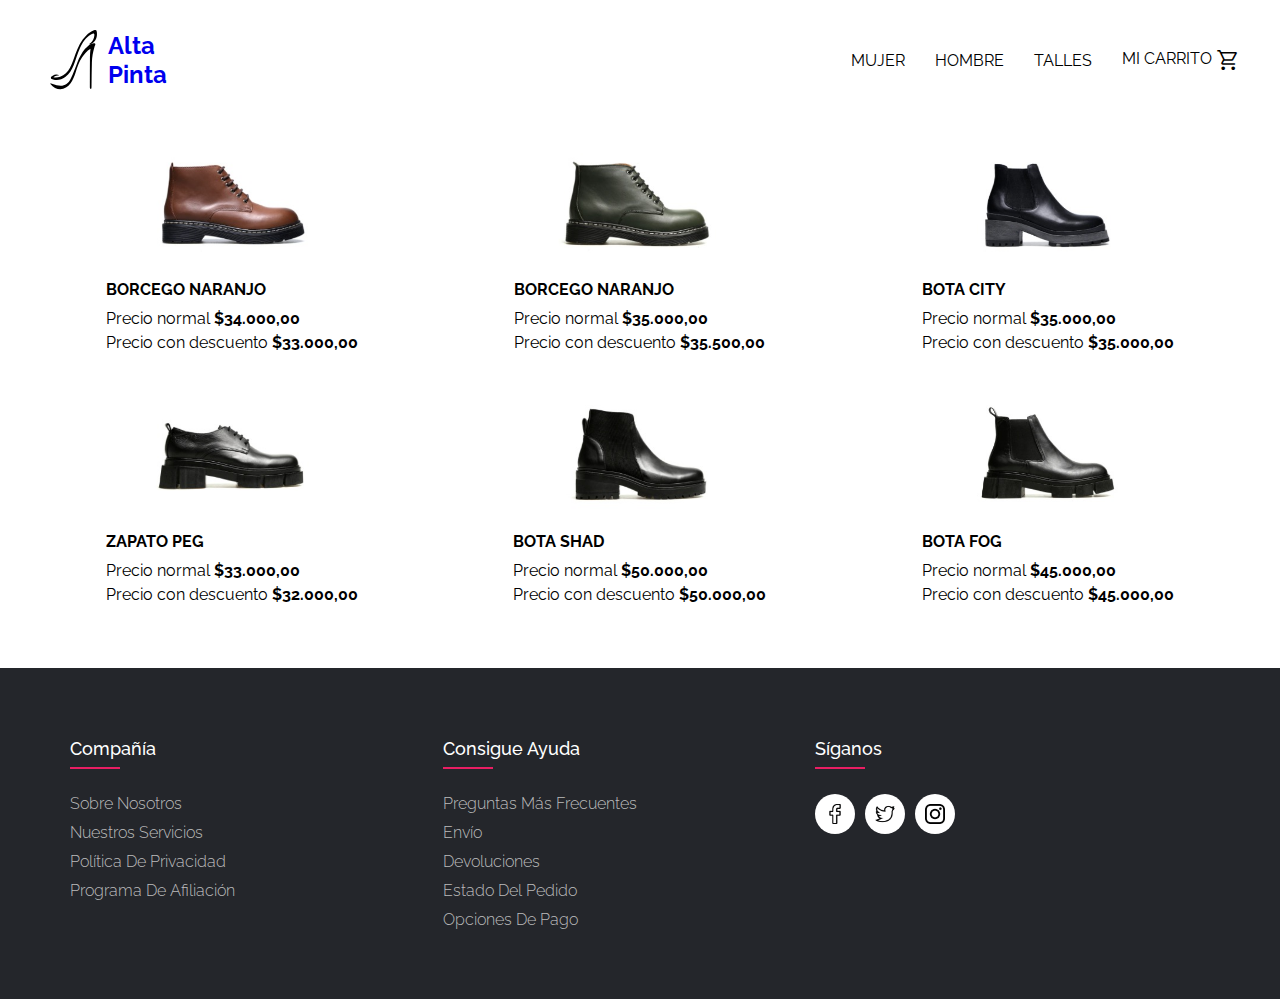
<file: productos/botas.html>
<!DOCTYPE html>
<html lang="en">
<head>
    <meta charset="UTF-8">
    <meta http-equiv="X-UA-Compatible" content="IE=edge">
    <meta name="viewport" content="width=device-width, initial-scale=1.0">
    <link rel="preconnect" href="https://fonts.googleapis.com">
    <link rel="preconnect" href="https://fonts.gstatic.com" crossorigin>
    <link href="https://fonts.googleapis.com/css2?family=Raleway&family=Roboto&display=swap" rel="stylesheet">
    <link rel="stylesheet" href="https://fonts.googleapis.com/css2?family=Material+Symbols+Outlined:opsz,wght,FILL,GRAD@20..48,100..700,0..1,-50..200" /> 
    <link rel="stylesheet" href="../assets/css/global.css">
    <link rel="stylesheet" href="../assets/css/header.css">
    <link rel="stylesheet" href="../assets/css/products.css">
    <link rel="stylesheet" href="../assets/css/footer.css">
    <title>Alta pinta zapateria</title>
</head>
<body>
  <header class="header-container">
    <span class="button-toggle material-symbols-outlined" id="buttonmnu" onclick="toggleButton(true)">MENU</span>
    <nav class="nav-container">
        <span class="material-symbols-outlined close-button" onclick="toggleButton(false)">CLOSE</span>
        <a href="../index.html" class="logo-container">
            <img src="../assets/logo/logo.svg" alt="Logo">
            <h6>Alta Pinta</h6>
        </a>

        <ul class="nav-ul">
            <li class="items">
                <a href="./mujer.html" class="items-a">MUJER</a>
            </li>
            <li class="items">
                <a href="./hombre.html" class="items-a">HOMBRE</a>
            </li>
            <li class="items">
                <a href="#" class="items-a">TALLES</a>
            </li>
            <li class="items">
                <a href="#" class="items-a">MI CARRITO</a>   
                <span class="material-symbols-outlined">
                    shopping_cart
                </span>
            </li>
        </ul>
    </nav>
</header>
     
      
  <main class="main-container">
    <section class="grid-products-container">
      <article class="product-item">
          <img src="../assets/imagenes/boots/boot1.jpeg" alt="BOTA SHAD">
          <div class="product-info"> 
            <span class="prod-title">BORCEGO NARANJO</span>
              <div> 
                <p>Precio normal  <span class="price">$34.000,00</span></p>
                <p>Precio con descuento <span class="price-desc">$33.000,00</span></p>
              </div> 
            </div>
      </article>

      <article class="product-item">
          <img src="../assets/imagenes/boots/boot2.jpeg" alt="BOTA SHAD">
          <div class="product-info"> 
            <span class="prod-title">BORCEGO NARANJO</span>
              <div> 
                <p>Precio normal  <span class="price">$35.000,00</span></p>
                <p>Precio con descuento <span class="price-desc">$35.500,00</span></p>
              </div> 
            </div>
      </article>

      <article class="product-item">
          <img src="../assets/imagenes/boots/boot3.jpeg" alt="BOTA SHAD">
          <div class="product-info"> 
            <span class="prod-title">BOTA CITY</span>
              <div> 
                <p>Precio normal  <span class="price">$35.000,00</span></p>
                <p>Precio con descuento <span class="price-desc">$35.000,00</span></p>
              </div> 
            </div>
      </article>

      <article class="product-item">
          <img src="../assets/imagenes/boots/boot4.jpeg" alt="BOTA SHAD">
          <div class="product-info"> 
            <span class="prod-title">ZAPATO PEG</span>
              <div> 
                <p>Precio normal  <span class="price">$33.000,00</span></p>
                <p>Precio con descuento <span class="price-desc">$32.000,00</span></p>
              </div> 
            </div>
      </article>

      <article class="product-item">
          <img src="../assets/imagenes/boots/boot5.jpeg" alt="BOTA SHAD">
          <div class="product-info"> 
            <span class="prod-title">BOTA SHAD</span>
              <div> 
                <p>Precio normal  <span class="price">$50.000,00</span></p>
                <p>Precio con descuento <span class="price-desc">$50.000,00</span></p>
              </div> 
            </div>
      </article>

      <article class="product-item">
          <img src="../assets/imagenes/boots/boot6.jpeg" alt="BOTA SHAD">
          <div class="product-info"> 
            <span class="prod-title">BOTA FOG</span>
              <div> 
                <p>Precio normal  <span class="price">$45.000,00</span></p>
                <p>Precio con descuento <span class="price-desc">$45.000,00</span></p>
              </div> 
            </div>
      </article>
    </section>
  </main>
       
  <footer class="footer">
    <div class="container-footer">
     <div class="row">
       <div class="footer-col">
         <h4>Compañía</h4>
         <ul>
           <li><a href="#">Sobre nosotros</a></li>
           <li><a href="#">Nuestros servicios</a></li>
           <li><a href="#">Política de privacidad</a></li>
           <li><a href="#">Programa de afiliación</a></li>
         </ul>
       </div>
       <div class="footer-col">
         <h4>Consigue ayuda</h4>
         <ul>
           <li><a href="#">Preguntas más frecuentes</a></li>
           <li><a href="#">Envío</a></li>
           <li><a href="#">Devoluciones</a></li>
           <li><a href="#">Estado del pedido</a></li>
           <li><a href="#">Opciones de pago</a></li>
         </ul>
       </div>
       <div class="footer-col">
         <h4>Síganos</h4>
         <div class="social-links">
           <a href="#"><img src="../assets/icons/facebook.png"  width="20" height="20"/></a>
           <a href="#"><img src="../assets/icons/twitter.png"  width="20" height="20"/></a>
           <a href="#"><img src="../assets/icons/instagram.png"  width="20" height="20"/></a>
         </div>
       </div>
     </div>
    </div>
 </footer>
</body>
<script src="../js/index.js"></script>
</html>
</file>
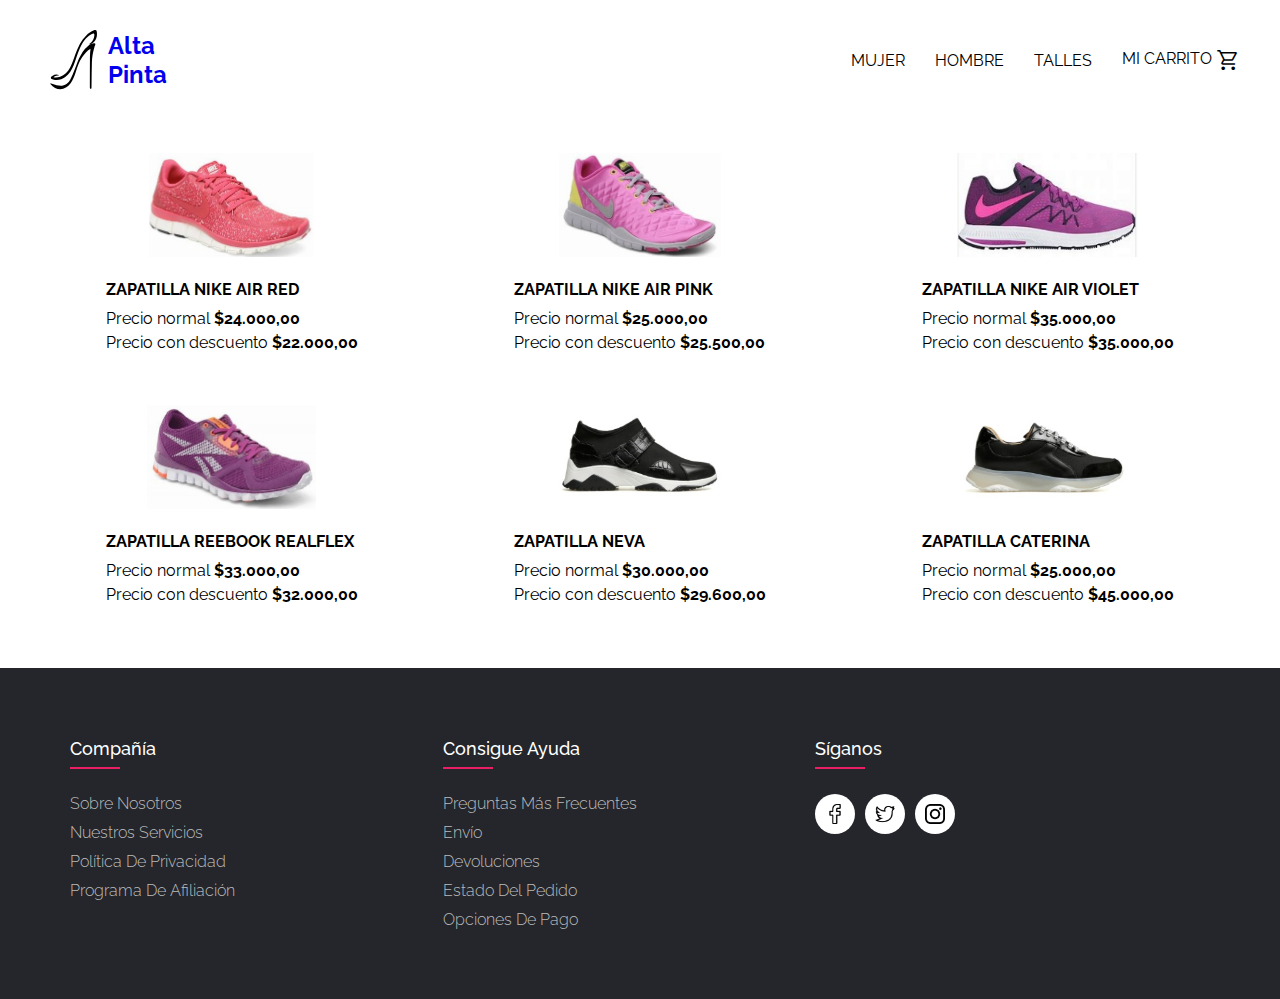
<file: productos/deportes.html>
<!DOCTYPE html>
<html lang="en">
<head>
    <meta charset="UTF-8">
    <meta http-equiv="X-UA-Compatible" content="IE=edge">
    <meta name="viewport" content="width=device-width, initial-scale=1.0">
    <link rel="preconnect" href="https://fonts.googleapis.com">
    <link rel="preconnect" href="https://fonts.gstatic.com" crossorigin>
    <link href="https://fonts.googleapis.com/css2?family=Raleway&family=Roboto&display=swap" rel="stylesheet">
    <link rel="stylesheet" href="https://fonts.googleapis.com/css2?family=Material+Symbols+Outlined:opsz,wght,FILL,GRAD@20..48,100..700,0..1,-50..200" /> 
    <link rel="stylesheet" href="../assets/css/global.css">
    <link rel="stylesheet" href="../assets/css/header.css">
    <link rel="stylesheet" href="../assets/css/products.css">
    <link rel="stylesheet" href="../assets/css/footer.css">
    <title>Alta pinta zapateria</title>
</head>
<body>
  <header class="header-container">
    <span class="button-toggle material-symbols-outlined" id="buttonmnu" onclick="toggleButton(true)">MENU</span>
    <nav class="nav-container">
        <span class="material-symbols-outlined close-button" onclick="toggleButton(false)">CLOSE</span>
        <a href="../index.html" class="logo-container">
            <img src="../assets/logo/logo.svg" alt="Logo">
            <h6>Alta Pinta</h6>
        </a>

        <ul class="nav-ul">
            <li class="items">
                <a href="./mujer.html" class="items-a">MUJER</a>
            </li>
            <li class="items">
                <a href="./hombre.html" class="items-a">HOMBRE</a>
            </li>
            <li class="items">
                <a href="#" class="items-a">TALLES</a>
            </li>
            <li class="items">
                <a href="#" class="items-a">MI CARRITO</a>   
                <span class="material-symbols-outlined">
                    shopping_cart
                </span>
            </li>
        </ul>
    </nav>
</header>
     
      
  <main class="main-container">
    <section class="grid-products-container">
      <article class="product-item">
          <img src="../assets/imagenes/deportes/deporte1.jpeg" alt="BOTA SHAD">
          <div class="product-info"> 
            <span class="prod-title">ZAPATILLA NIKE AIR RED</span>
              <div> 
                <p>Precio normal  <span class="price">$24.000,00</span></p>
                <p>Precio con descuento <span class="price-desc">$22.000,00</span></p>
              </div> 
            </div>
      </article>

      <article class="product-item">
          <img src="../assets/imagenes/deportes/deporte2.jpeg" alt="BOTA SHAD">
          <div class="product-info"> 
            <span class="prod-title">ZAPATILLA NIKE AIR PINK</span>
              <div> 
                <p>Precio normal  <span class="price">$25.000,00</span></p>
                <p>Precio con descuento <span class="price-desc">$25.500,00</span></p>
              </div> 
            </div>
      </article>

      <article class="product-item">
          <img src="../assets/imagenes/deportes/deporte3.jpeg" alt="BOTA SHAD">
          <div class="product-info"> 
            <span class="prod-title">ZAPATILLA NIKE AIR VIOLET</span>
              <div> 
                <p>Precio normal  <span class="price">$35.000,00</span></p>
                <p>Precio con descuento <span class="price-desc">$35.000,00</span></p>
              </div> 
            </div>
      </article>

      <article class="product-item">
          <img src="../assets/imagenes/deportes/deporte4.jpeg" alt="BOTA SHAD">
          <div class="product-info"> 
            <span class="prod-title">ZAPATILLA REEBOOK REALFLEX</span>
              <div> 
                <p>Precio normal  <span class="price">$33.000,00</span></p>
                <p>Precio con descuento <span class="price-desc">$32.000,00</span></p>
              </div> 
            </div>
      </article>

      <article class="product-item">
          <img src="../assets/imagenes/deportes/deporte5.jpeg" alt="BOTA SHAD">
          <div class="product-info"> 
            <span class="prod-title">ZAPATILLA NEVA</span>
              <div> 
                <p>Precio normal  <span class="price">$30.000,00</span></p>
                <p>Precio con descuento <span class="price-desc">$29.600,00</span></p>
              </div> 
            </div>
      </article>

      <article class="product-item">
          <img src="../assets/imagenes/deportes/deporte6.jpeg" alt="BOTA SHAD">
          <div class="product-info"> 
            <span class="prod-title">ZAPATILLA CATERINA</span>
              <div> 
                <p>Precio normal  <span class="price">$25.000,00</span></p>
                <p>Precio con descuento <span class="price-desc">$45.000,00</span></p>
              </div> 
            </div>
      </article>
    </section>
  </main>
       
  <footer class="footer">
    <div class="container-footer">
     <div class="row">
       <div class="footer-col">
         <h4>Compañía</h4>
         <ul>
           <li><a href="#">Sobre nosotros</a></li>
           <li><a href="#">Nuestros servicios</a></li>
           <li><a href="#">Política de privacidad</a></li>
           <li><a href="#">Programa de afiliación</a></li>
         </ul>
       </div>
       <div class="footer-col">
         <h4>Consigue ayuda</h4>
         <ul>
           <li><a href="#">Preguntas más frecuentes</a></li>
           <li><a href="#">Envío</a></li>
           <li><a href="#">Devoluciones</a></li>
           <li><a href="#">Estado del pedido</a></li>
           <li><a href="#">Opciones de pago</a></li>
         </ul>
       </div>
       <div class="footer-col">
         <h4>Síganos</h4>
         <div class="social-links">
           <a href="#"><img src="../assets/icons/facebook.png"  width="20" height="20"/></a>
           <a href="#"><img src="../assets/icons/twitter.png"  width="20" height="20"/></a>
           <a href="#"><img src="../assets/icons/instagram.png"  width="20" height="20"/></a>
         </div>
       </div>
     </div>
    </div>
 </footer>
</body>
<script src="../js/index.js"></script>
</html>
</file>
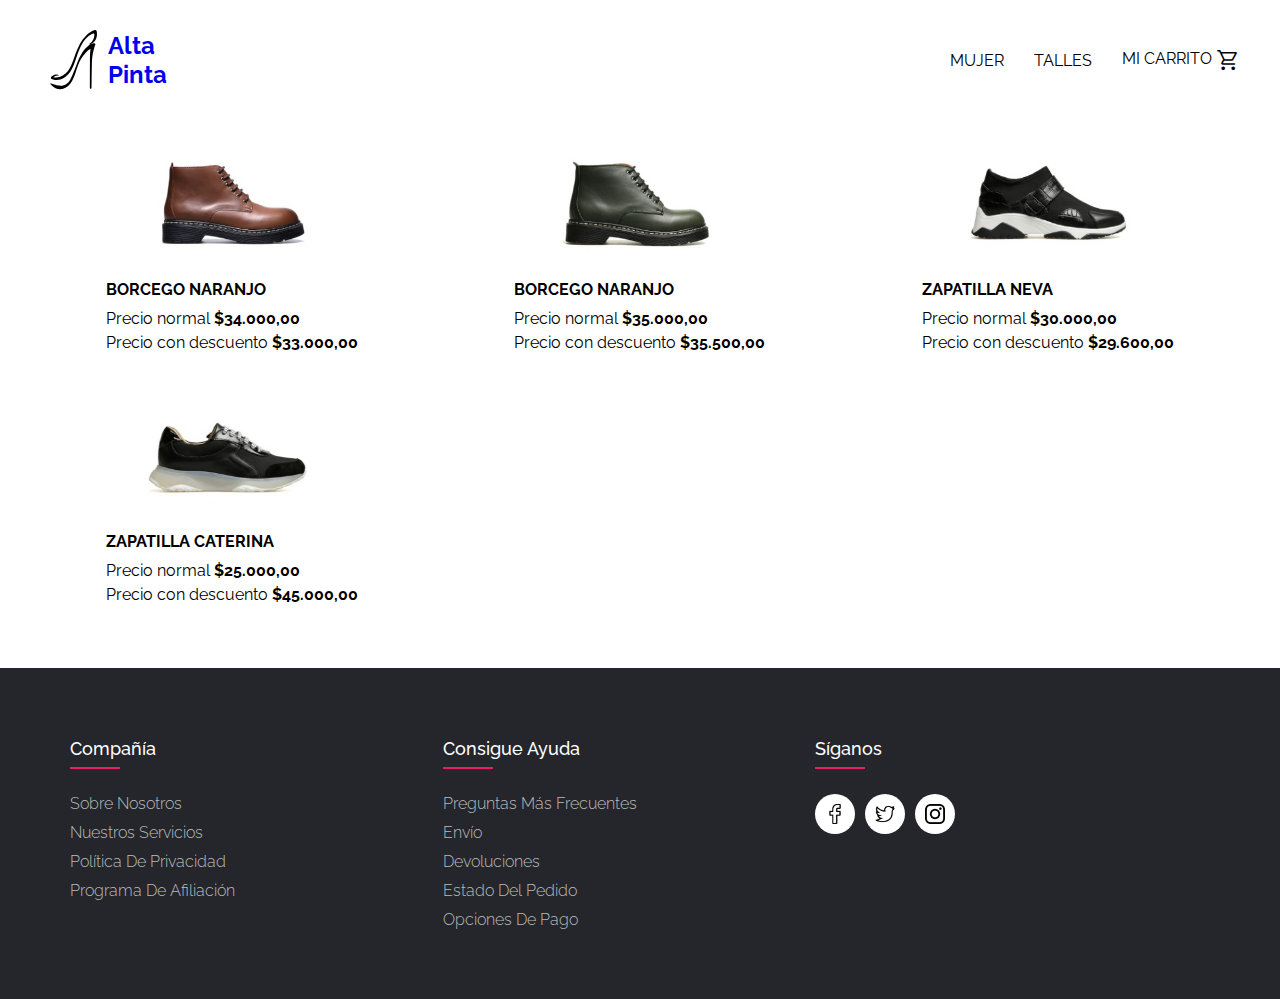
<file: productos/hombre.html>
<!DOCTYPE html>
<html lang="en">
<head>
    <meta charset="UTF-8">
    <meta http-equiv="X-UA-Compatible" content="IE=edge">
    <meta name="viewport" content="width=device-width, initial-scale=1.0">
    <link rel="preconnect" href="https://fonts.googleapis.com">
    <link rel="preconnect" href="https://fonts.gstatic.com" crossorigin>
    <link href="https://fonts.googleapis.com/css2?family=Raleway&family=Roboto&display=swap" rel="stylesheet">
    <link rel="stylesheet" href="https://fonts.googleapis.com/css2?family=Material+Symbols+Outlined:opsz,wght,FILL,GRAD@20..48,100..700,0..1,-50..200" /> 
    <link rel="stylesheet" href="../assets/css/global.css">
    <link rel="stylesheet" href="../assets/css/header.css">
    <link rel="stylesheet" href="../assets/css/products.css">
    <link rel="stylesheet" href="../assets/css/footer.css">
    <title>Alta pinta zapateria</title>
</head>
<body>
  <header class="header-container">
    <span class="button-toggle material-symbols-outlined" id="buttonmnu" onclick="toggleButton(true)">MENU</span>
    <nav class="nav-container">
        <span class="material-symbols-outlined close-button" onclick="toggleButton(false)">CLOSE</span>
        <a href="../index.html" class="logo-container">
            <img src="../assets/logo/logo.svg" alt="Logo">
            <h6>Alta Pinta</h6>
        </a>

        <ul class="nav-ul">
            <li class="items">
                <a href="./mujer.html" class="items-a">MUJER</a>
            </li>
            <li class="items">
                <a href="#" class="items-a">TALLES</a>
            </li>
            <li class="items">
                <a href="#" class="items-a">MI CARRITO</a>   
                <span class="material-symbols-outlined">
                    shopping_cart
                </span>
            </li>
        </ul>
    </nav>
</header>
     
      
  <main class="main-container">
    <section class="grid-products-container">
        <article class="product-item">
            <img src="../assets/imagenes/boots/boot1.jpeg" alt="BOTA SHAD">
            <div class="product-info"> 
              <span class="prod-title">BORCEGO NARANJO</span>
                <div> 
                  <p>Precio normal  <span class="price">$34.000,00</span></p>
                  <p>Precio con descuento <span class="price-desc">$33.000,00</span></p>
                </div> 
              </div>
        </article>
  
        <article class="product-item">
            <img src="../assets/imagenes/boots/boot2.jpeg" alt="BOTA SHAD">
            <div class="product-info"> 
              <span class="prod-title">BORCEGO NARANJO</span>
                <div> 
                  <p>Precio normal  <span class="price">$35.000,00</span></p>
                  <p>Precio con descuento <span class="price-desc">$35.500,00</span></p>
                </div> 
              </div>
        </article>

      <article class="product-item">
          <img src="../assets/imagenes/deportes/deporte5.jpeg" alt="BOTA SHAD">
          <div class="product-info"> 
            <span class="prod-title">ZAPATILLA NEVA</span>
              <div> 
                <p>Precio normal  <span class="price">$30.000,00</span></p>
                <p>Precio con descuento <span class="price-desc">$29.600,00</span></p>
              </div> 
            </div>
      </article>

      <article class="product-item">
          <img src="../assets/imagenes/deportes/deporte6.jpeg" alt="BOTA SHAD">
          <div class="product-info"> 
            <span class="prod-title">ZAPATILLA CATERINA</span>
              <div> 
                <p>Precio normal  <span class="price">$25.000,00</span></p>
                <p>Precio con descuento <span class="price-desc">$45.000,00</span></p>
              </div> 
            </div>
      </article>
    </section>
  </main>
       
  <footer class="footer">
    <div class="container-footer">
     <div class="row">
       <div class="footer-col">
         <h4>Compañía</h4>
         <ul>
           <li><a href="#">Sobre nosotros</a></li>
           <li><a href="#">Nuestros servicios</a></li>
           <li><a href="#">Política de privacidad</a></li>
           <li><a href="#">Programa de afiliación</a></li>
         </ul>
       </div>
       <div class="footer-col">
         <h4>Consigue ayuda</h4>
         <ul>
           <li><a href="#">Preguntas más frecuentes</a></li>
           <li><a href="#">Envío</a></li>
           <li><a href="#">Devoluciones</a></li>
           <li><a href="#">Estado del pedido</a></li>
           <li><a href="#">Opciones de pago</a></li>
         </ul>
       </div>
       <div class="footer-col">
         <h4>Síganos</h4>
         <div class="social-links">
           <a href="#"><img src="../assets/icons/facebook.png"  width="20" height="20"/></a>
           <a href="#"><img src="../assets/icons/twitter.png"  width="20" height="20"/></a>
           <a href="#"><img src="../assets/icons/instagram.png"  width="20" height="20"/></a>
         </div>
       </div>
     </div>
    </div>
 </footer>
</body>
<script src="../js/index.js"></script>
</html>
</file>
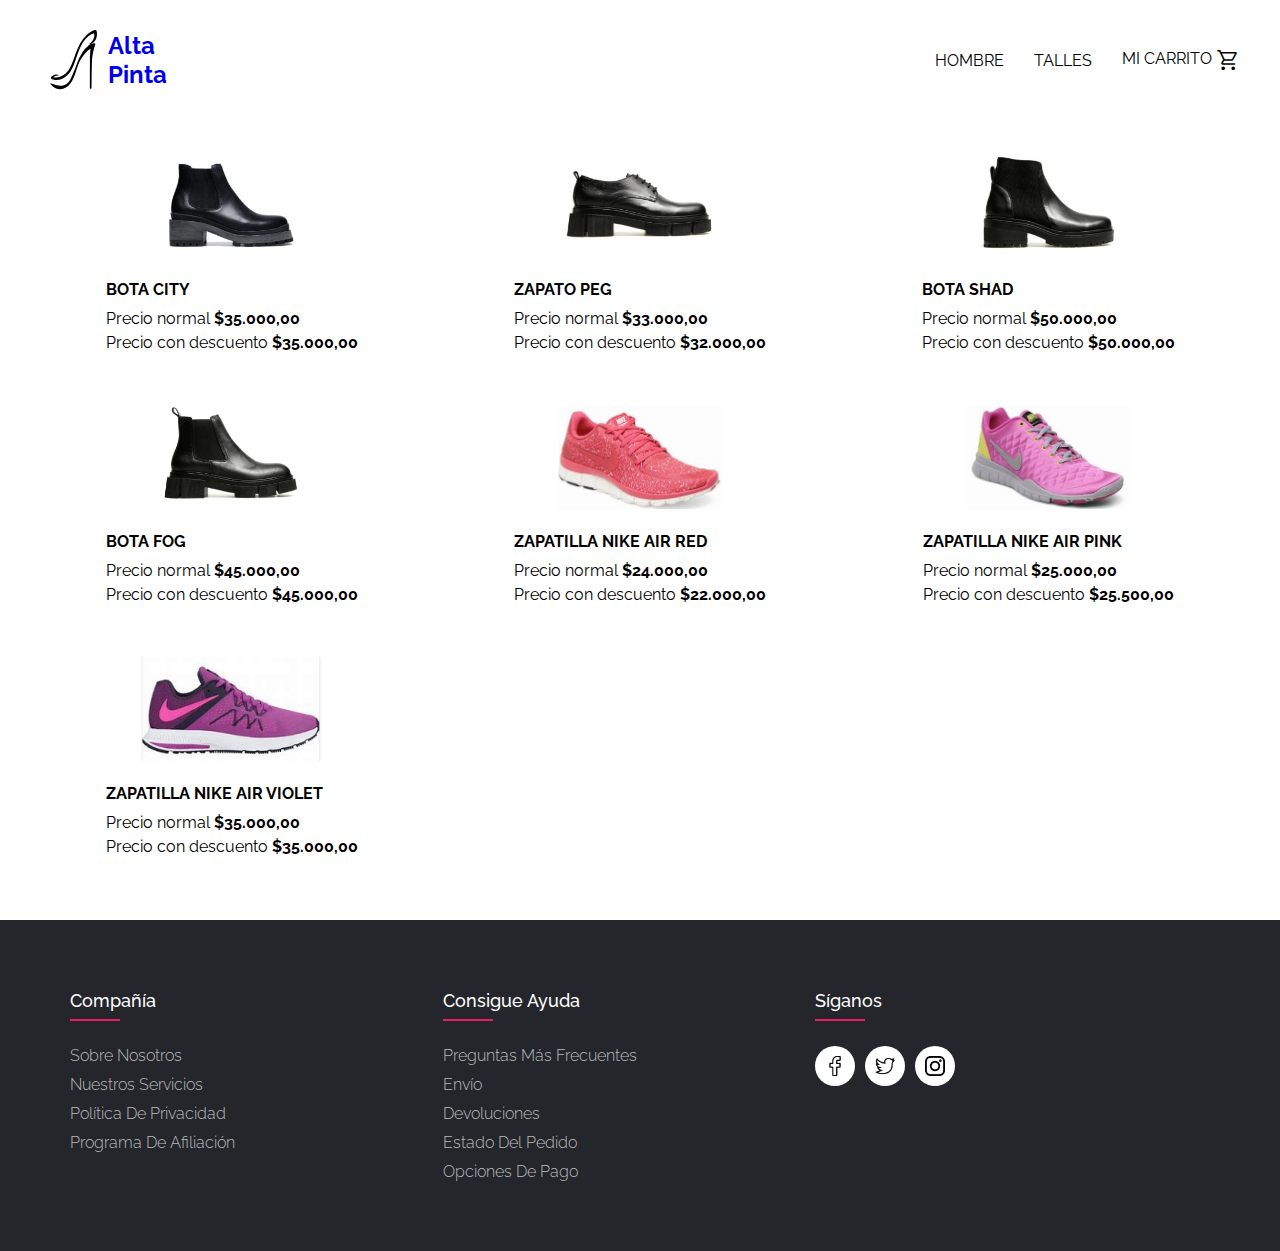
<file: productos/mujer.html>
<!DOCTYPE html>
<html lang="en">
<head>
    <meta charset="UTF-8">
    <meta http-equiv="X-UA-Compatible" content="IE=edge">
    <meta name="viewport" content="width=device-width, initial-scale=1.0">
    <link rel="preconnect" href="https://fonts.googleapis.com">
    <link rel="preconnect" href="https://fonts.gstatic.com" crossorigin>
    <link href="https://fonts.googleapis.com/css2?family=Raleway&family=Roboto&display=swap" rel="stylesheet">
    <link rel="stylesheet" href="https://fonts.googleapis.com/css2?family=Material+Symbols+Outlined:opsz,wght,FILL,GRAD@20..48,100..700,0..1,-50..200" /> 
    <link rel="stylesheet" href="../assets/css/global.css">
    <link rel="stylesheet" href="../assets/css/header.css">
    <link rel="stylesheet" href="../assets/css/products.css">
    <link rel="stylesheet" href="../assets/css/footer.css">
    <title>Alta pinta zapateria</title>
</head>
<body>
  <header class="header-container">
    <span class="button-toggle material-symbols-outlined" id="buttonmnu" onclick="toggleButton(true)">MENU</span>
    <nav class="nav-container">
        <span class="material-symbols-outlined close-button" onclick="toggleButton(false)">CLOSE</span>
        <a href="../index.html" class="logo-container">
            <img src="../assets/logo/logo.svg" alt="Logo">
            <h6>Alta Pinta</h6>
        </a>

        <ul class="nav-ul">
            <li class="items">
                <a href="./hombre.html" class="items-a">HOMBRE</a>
            </li>
            <li class="items">
                <a href="#" class="items-a">TALLES</a>
            </li>
            <li class="items">
                <a href="#" class="items-a">MI CARRITO</a>   
                <span class="material-symbols-outlined">
                    shopping_cart
                </span>
            </li>
        </ul>
    </nav>
</header>
     
      
  <main class="main-container">
    <section class="grid-products-container">
      
      <article class="product-item">
        <img src="../assets/imagenes/boots/boot3.jpeg" alt="BOTA SHAD">
        <div class="product-info"> 
          <span class="prod-title">BOTA CITY</span>
            <div> 
              <p>Precio normal  <span class="price">$35.000,00</span></p>
              <p>Precio con descuento <span class="price-desc">$35.000,00</span></p>
            </div> 
          </div>
    </article>

    <article class="product-item">
        <img src="../assets/imagenes/boots/boot4.jpeg" alt="BOTA SHAD">
        <div class="product-info"> 
          <span class="prod-title">ZAPATO PEG</span>
            <div> 
              <p>Precio normal  <span class="price">$33.000,00</span></p>
              <p>Precio con descuento <span class="price-desc">$32.000,00</span></p>
            </div> 
          </div>
    </article>

    <article class="product-item">
        <img src="../assets/imagenes/boots/boot5.jpeg" alt="BOTA SHAD">
        <div class="product-info"> 
          <span class="prod-title">BOTA SHAD</span>
            <div> 
              <p>Precio normal  <span class="price">$50.000,00</span></p>
              <p>Precio con descuento <span class="price-desc">$50.000,00</span></p>
            </div> 
          </div>
    </article>

    <article class="product-item">
        <img src="../assets/imagenes/boots/boot6.jpeg" alt="BOTA SHAD">
        <div class="product-info"> 
          <span class="prod-title">BOTA FOG</span>
            <div> 
              <p>Precio normal  <span class="price">$45.000,00</span></p>
              <p>Precio con descuento <span class="price-desc">$45.000,00</span></p>
            </div> 
          </div>
    </article>

      <article class="product-item">
        <img src="../assets/imagenes/deportes/deporte1.jpeg" alt="BOTA SHAD">
        <div class="product-info"> 
          <span class="prod-title">ZAPATILLA NIKE AIR RED</span>
            <div> 
              <p>Precio normal  <span class="price">$24.000,00</span></p>
              <p>Precio con descuento <span class="price-desc">$22.000,00</span></p>
            </div> 
          </div>
    </article>

    <article class="product-item">
        <img src="../assets/imagenes/deportes/deporte2.jpeg" alt="BOTA SHAD">
        <div class="product-info"> 
          <span class="prod-title">ZAPATILLA NIKE AIR PINK</span>
            <div> 
              <p>Precio normal  <span class="price">$25.000,00</span></p>
              <p>Precio con descuento <span class="price-desc">$25.500,00</span></p>
            </div> 
          </div>
    </article>

    <article class="product-item">
        <img src="../assets/imagenes/deportes/deporte3.jpeg" alt="BOTA SHAD">
        <div class="product-info"> 
          <span class="prod-title">ZAPATILLA NIKE AIR VIOLET</span>
            <div> 
              <p>Precio normal  <span class="price">$35.000,00</span></p>
              <p>Precio con descuento <span class="price-desc">$35.000,00</span></p>
            </div> 
          </div>
    </article>
    </section>
  </main>
       
  <footer class="footer">
    <div class="container-footer">
     <div class="row">
       <div class="footer-col">
         <h4>Compañía</h4>
         <ul>
           <li><a href="#">Sobre nosotros</a></li>
           <li><a href="#">Nuestros servicios</a></li>
           <li><a href="#">Política de privacidad</a></li>
           <li><a href="#">Programa de afiliación</a></li>
         </ul>
       </div>
       <div class="footer-col">
         <h4>Consigue ayuda</h4>
         <ul>
           <li><a href="#">Preguntas más frecuentes</a></li>
           <li><a href="#">Envío</a></li>
           <li><a href="#">Devoluciones</a></li>
           <li><a href="#">Estado del pedido</a></li>
           <li><a href="#">Opciones de pago</a></li>
         </ul>
       </div>
       <div class="footer-col">
         <h4>Síganos</h4>
         <div class="social-links">
           <a href="#"><img src="../assets/icons/facebook.png"  width="20" height="20"/></a>
           <a href="#"><img src="../assets/icons/twitter.png"  width="20" height="20"/></a>
           <a href="#"><img src="../assets/icons/instagram.png"  width="20" height="20"/></a>
         </div>
       </div>
     </div>
    </div>
 </footer>
</body>
<script src="../js/index.js"></script>
</html>
</file>
<file: assets/css/global.css>
:root {
    --main-color: #e91e63;
}

html, body {
    width: 100%;
    background-color: white;
}

html, body, * {
    margin: 0;
    padding: 0;
    font-family: 'Raleway', 'Roboto', sans-serif;
}

.material-symbols-outlined {
    vertical-align: middle;
    font-variation-settings:
    'FILL' 0,
    'wght' 400,
    'GRAD' 0,
    'opsz' 48
}
</file>
<file: assets/css/header.css>
.button-toggle {
    display: none;
}

.close-button {
    display: none;
}

.logo-container {
    text-decoration: none;
    padding-left: 50px;
    display: flex;
    align-items: center;
    justify-content: center;
    gap: 10px;
}

.logo-container > img {
    max-width: 3em;
}

.logo-container > h6 {
    font-size: 1.5em;
}

.header-container {
   display: flex;
   width: 100%;
   height: 120px;
}

.nav-container {
    display: flex;
    justify-content: space-between;
    width: 100%;
}

.nav-ul {
    display: flex;
    font-family: cursive;
    list-style: none;
    gap: 30px;
    align-items: center;
    padding: 40px;
}

.nav-ul:hover {
    cursor: pointer;
}

.items-a {
    text-decoration: none;
    color: black;
}

.items-a:hover {
    color: var(--main-color);
}


@media (max-width: 750px) {
    .show-nav {
        display: flex !important;
    }

    .logo-container {
        display: flex;
        flex-direction: column;
        align-items: center;
        justify-content: center;
        margin-bottom: 3.5em;
        padding: 0;
    }

    .logo-container > img {
        max-width: 6em;
    }
    
    .logo-container > h6 {
        font-size: 1.5em;
    }

    .button-toggle {
        display: block;
        cursor: pointer;
        padding: 10px;
    }

    .close-button {
        display: block;
        text-align: right;
        padding: 10px 20px;
        cursor: pointer;
    }

    .main-container {
      padding-top: 50px  
    }

    .header-container {
       position: fixed;
       z-index: 120;
       display: flex;
       width: 100%;
       height: 50px;
       background-color: rgba(255,255,255,0.9);
    }
    
    .nav-container {
        display: none;
        flex-direction: column;
        position: fixed;
        z-index: 20;
        justify-content: flex-start;
        width: 100%;
        background: white;
        height: -webkit-fill-available;
        max-width: 70%;
    }
    
    .nav-ul {
        display: flex;
        font-family: cursive;
        list-style: none;
        gap: 30px;
        align-items: center;
        padding: 0 40px;
        flex-direction: column;
    }
}
</file>
<file: assets/css/products.css>
.grid-products-container{
    grid-row-gap: 20px;
    width: 100%;
    display: grid;
    justify-content: center;
    grid-column-gap: 25px;
    grid-row-gap: 40px;
    display: grid;
    grid-template-columns: repeat(auto-fit, minmax(300px, 1fr));
    max-width: 1200px;
    margin: auto;
    padding: 20px 10px 4rem 10px;
}

.product-item {
    cursor: pointer;
    display: flex;
    flex-direction: column;
    align-items: center;
    justify-content: center;
    gap: 10px;
}

.product-item > img {
    transform: scale(0.8);
    transition: transform ease-out 500ms ;
    max-height: 130px;
}

.product-item:hover > img {
    transform: scale(1) ;
}

.product-info {
    display: flex;
    flex-direction: column;
    gap: 10px;
}

.product-info > div{
    display: flex;
    flex-direction: column;
    gap: 5px;
}

.prod-title, .price-desc, .price {
    font-weight: bold;
}
</file>
<file: assets/css/footer.css>
.footer {
    background-color: #24262b;
    padding: 70px 0;
}

.container-footer {
    max-width: 1170px;
    margin:auto;
}

ul {
    list-style: none;
}

.row {
    display: flex;
    flex-wrap: wrap;
    gap: 50px;
}

.footer-col{
    width: 25%;
    padding: 0 15px;
}

.footer-col h4 {
    font-size: 18px;
    color: #ffffff;
    text-transform: capitalize;
    margin-bottom: 35px;
    font-weight: 500;
    position: relative;
}

.footer-col h4::before {
    content: '';
    position: absolute;
    left:0;
    bottom: -10px;
    background-color: #e91e63;
    height: 2px;
    box-sizing: border-box;
    width: 50px;
}

.footer-col ul li:not(:last-child) {
    margin-bottom: 10px;
}

.footer-col ul li a{
    font-size: 16px;
    text-transform: capitalize;
    color: #ffffff;
    text-decoration: none;
    font-weight: 300;
    color: #bbbbbb;
    display: block;
    transition: all 0.3s ease;
}

.footer-col ul li a:hover {
    color: #ffffff;
    padding-left: 8px;
}

.social-links {
    display: flex;
}

.footer-col .social-links a {
    height: 40px;
    width: 40px;
    background-color: rgba(255,255,255,1);
    margin: 0 10px 10px 0;
    line-height: 40px;
    display: flex;
    border-radius: 50%;
    color: #ffffff;
    transition: all 0.5s ease;
    align-items: center;
    justify-content: center;
}

.footer-col .social-links a:hover {
    color: #24262b;
    background-color: #ffffff;
}
</file>
